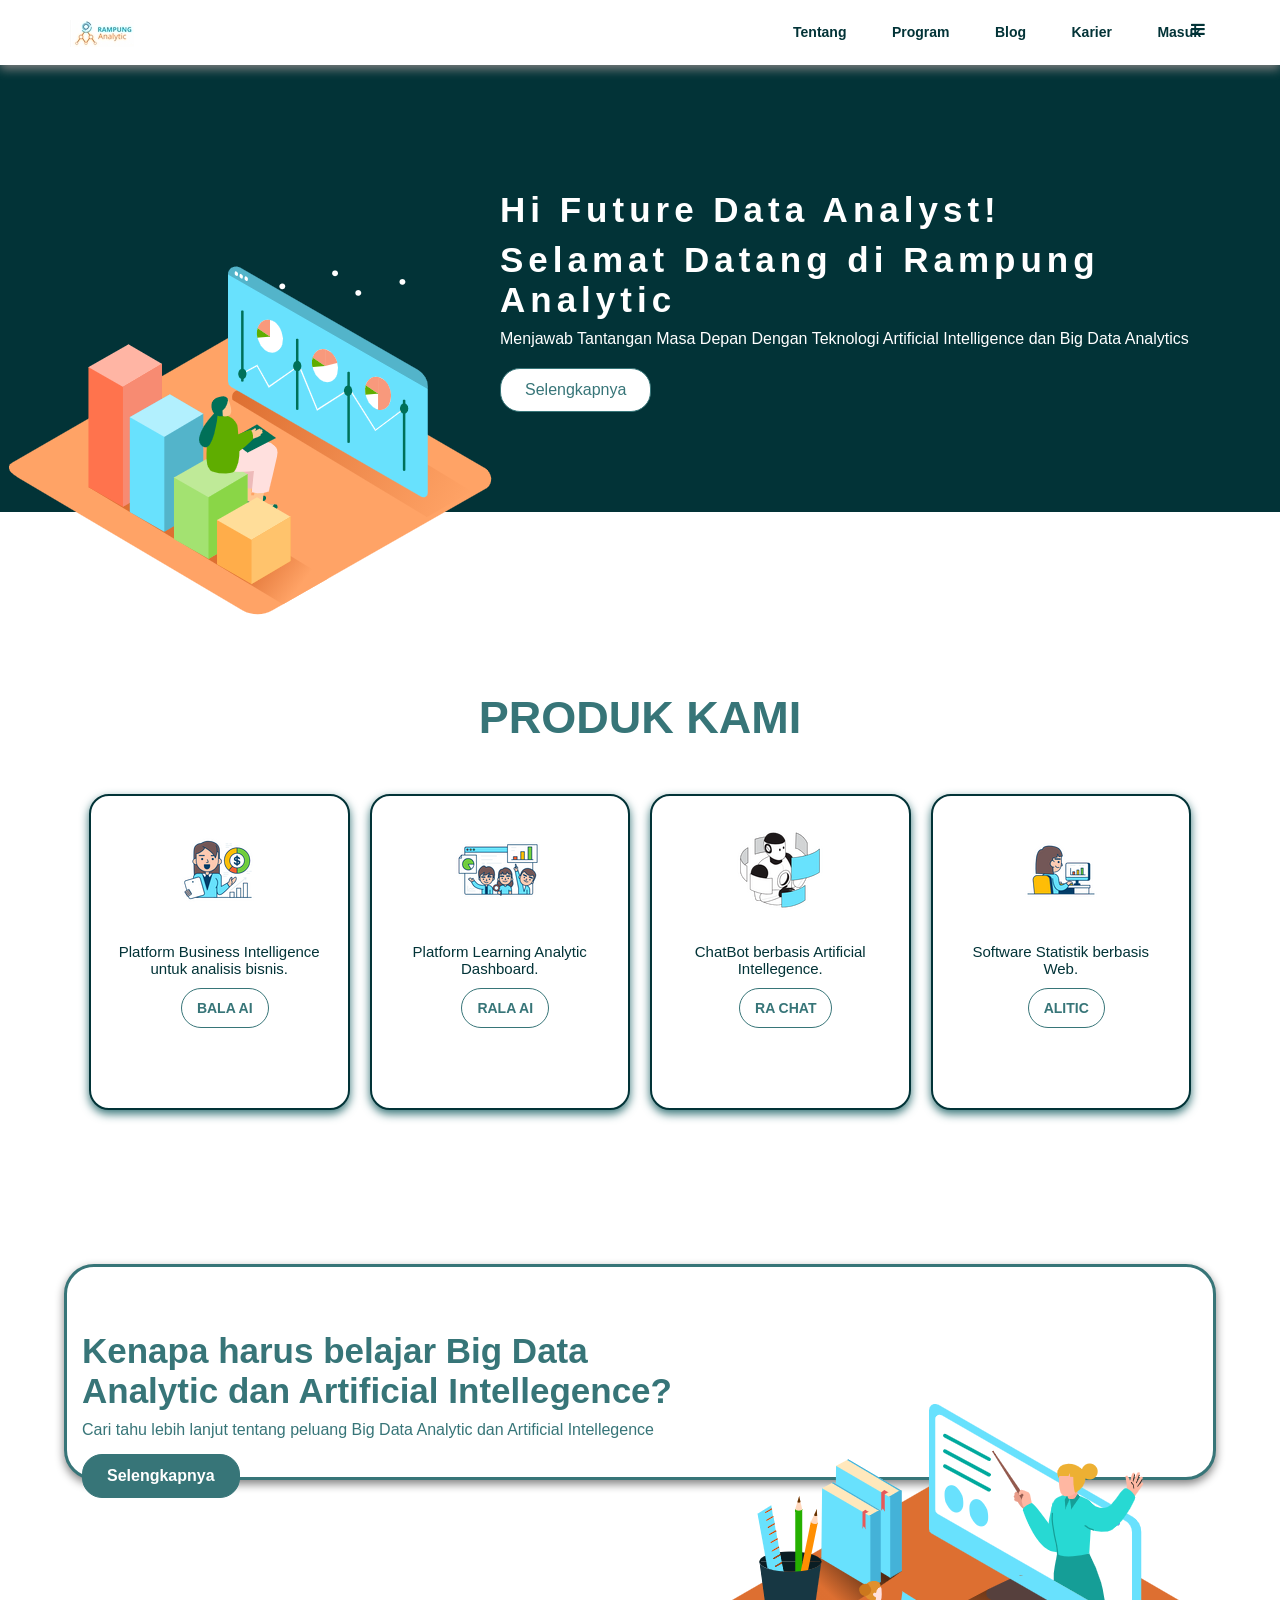
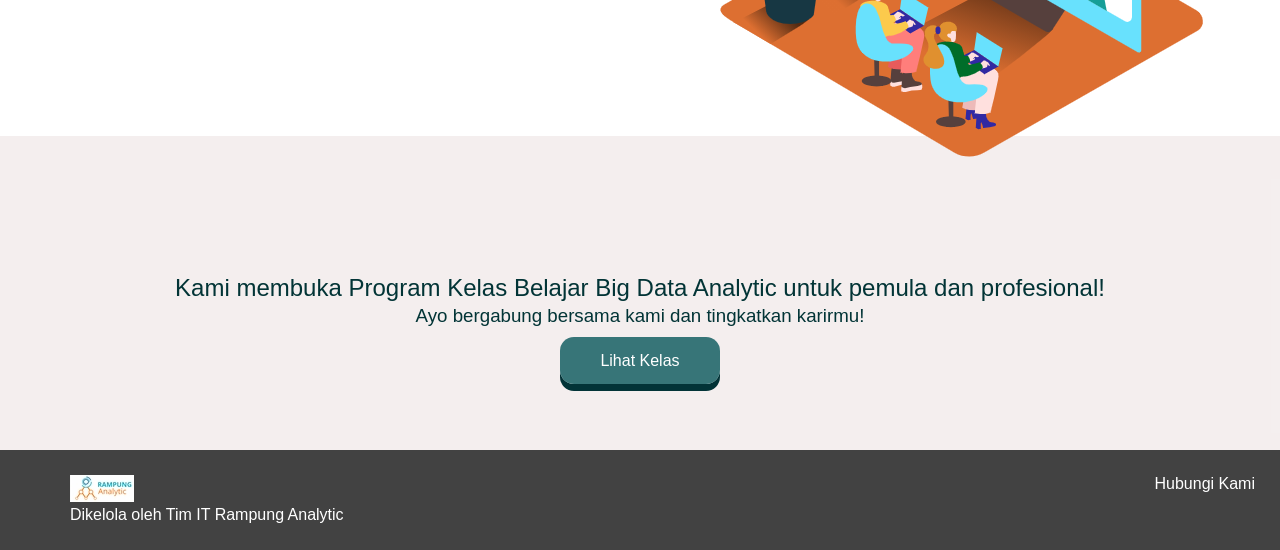
<file: rampung/index.html>
<!DOCTYPE html>
<html>
  <head>
    <meta charset="utf-8">
    <meta name="viewport" content="width=device-width, initial-scale=1.0">
    <title>Rampung Analytic</title>
    <link rel="stylesheet" href="stylesheet.css">
    <link rel="stylesheet" href="responsive.css">
    <link rel="stylesheet" href="//maxcdn.bootstrapcdn.com/font-awesome/4.5.0/css/font-awesome.min.css">
  </head>
  <body>
    <header>
      <div class="container">
        <div class="header-left">
          <img class="logo" src="assets/images/rampung.logo.png">
        </div>
        <!-- Tambahkan ikon menu disini -->
        <span class="fa fa-bars menu-icon"></span>
        <div class="header-right">
          <a href="tentang-rampung-analytic.html">Tentang</a>
          <a href="program.html">Program</a>
          <a href="#">Blog</a>
          <a href="#">Karier</a>
          <a href="#" class="login">Masuk</a>
        </div>
      </div>
    </header>
     <div class="top-wrapper">
      <div class="top-icon">
        <img src="assets/images/Data analyst _Isometric.png">
      </div>
      <div class="container">
        <h1>Hi Future Data Analyst!</h1>
        <h1>Selamat Datang di Rampung Analytic</h1>
        <p>Menjawab Tantangan Masa Depan Dengan Teknologi Artificial Intelligence dan Big Data Analytics</p>
        <div class="btn-wrapper">
          <a href="#" class="btn signup">Selengkapnya</a>
        </div>
      </div>
    </div>
    <div class="product-wrapper">
      <div class="container">
        <div class="heading">
          <h2>PRODUK KAMI</h2>
        </div>
        <div class="products">
          <div class="product">
            <div class="bala-icon">
              <img src="assets/images/bala-icon.png">
              <div class="txt">
                <p class="text-contents">Platform Business Intelligence untuk analisis bisnis. </p>
              </div>
              <div class="btn-icon">
                <a href="#" class="btn bala">BALA AI</a>
              </div>
            </div>
            
             
          </div>
          <div class="product">
            <div class="rala-icon">
              <img src="assets/images/rala-icon.png">
              <div class="txt">
                <p class="text-contents">Platform Learning Analytic Dashboard.</p>
              </div>
              <div class="btn-icon">
                <a href="#" class="btn rala">RALA AI</a>
              </div>
            </div>
            

          </div>
          <div class="product">
            <div class="chatbot-icon">
              <img src="assets/images/chatbot-icon.png">
              <div class="txt">
                <p class="text-contents">ChatBot berbasis Artificial Intellegence.</p>
              </div>
              <div class="btn-icon">
                <a href="#" class="btn chatbot">RA CHAT</a>
              </div>
            </div> 
          </div>
          <div class="product">
            <div class="alitic-icon">
              <img src="assets/images/alitic-icon.png">
              <div class="txt">
                <p class="text-contents">Software Statistik berbasis Web.</p>
              </div>
              <div class="btn-icon">
                <a href="#" class="btn alitic">ALITIC</a>
              </div>
            </div>
            </div>
        </div>
      </div>
    </div>
    <div class="lesson-wrapper">
      <div class="title-lesson">
        <img src="assets/images/Online lesson _Isometric.png">
      </div>
      <div class="container">
        <h2>Kenapa harus belajar Big Data Analytic dan Artificial Intellegence?</h2>
        <p>Cari tahu lebih lanjut tentang peluang Big Data Analytic dan Artificial Intellegence</p>
        <a href="#" class="btn lesson">Selengkapnya</a>
      </div>
    </div>
    <div class="message-wrapper">
      <div class="container">
        <div class="heading-msg">
          <h2>Kami membuka Program Kelas Belajar Big Data Analytic untuk pemula dan profesional! </h2>
          <h3>Ayo bergabung bersama kami dan tingkatkan karirmu!</h3>
        </div>
        <div class="msg">
          <a href="kelas.html" class="msgb">Lihat Kelas</a>
        </div>
      </div>
    </div>
    <div class="empty">
      <div class="container"></div>
    </div>
    <footer>
      <div class="container">
        <div class="footer-left">
          <img src="assets/images/rampung.logo.png">
        <p>Dikelola oleh Tim IT Rampung Analytic</p>
        </div>
      </div>
      <div class="footer-right">
        <a href="#" class="contact">Hubungi Kami</a>
      </div>
    </footer>
  </body>
</html>
</file>
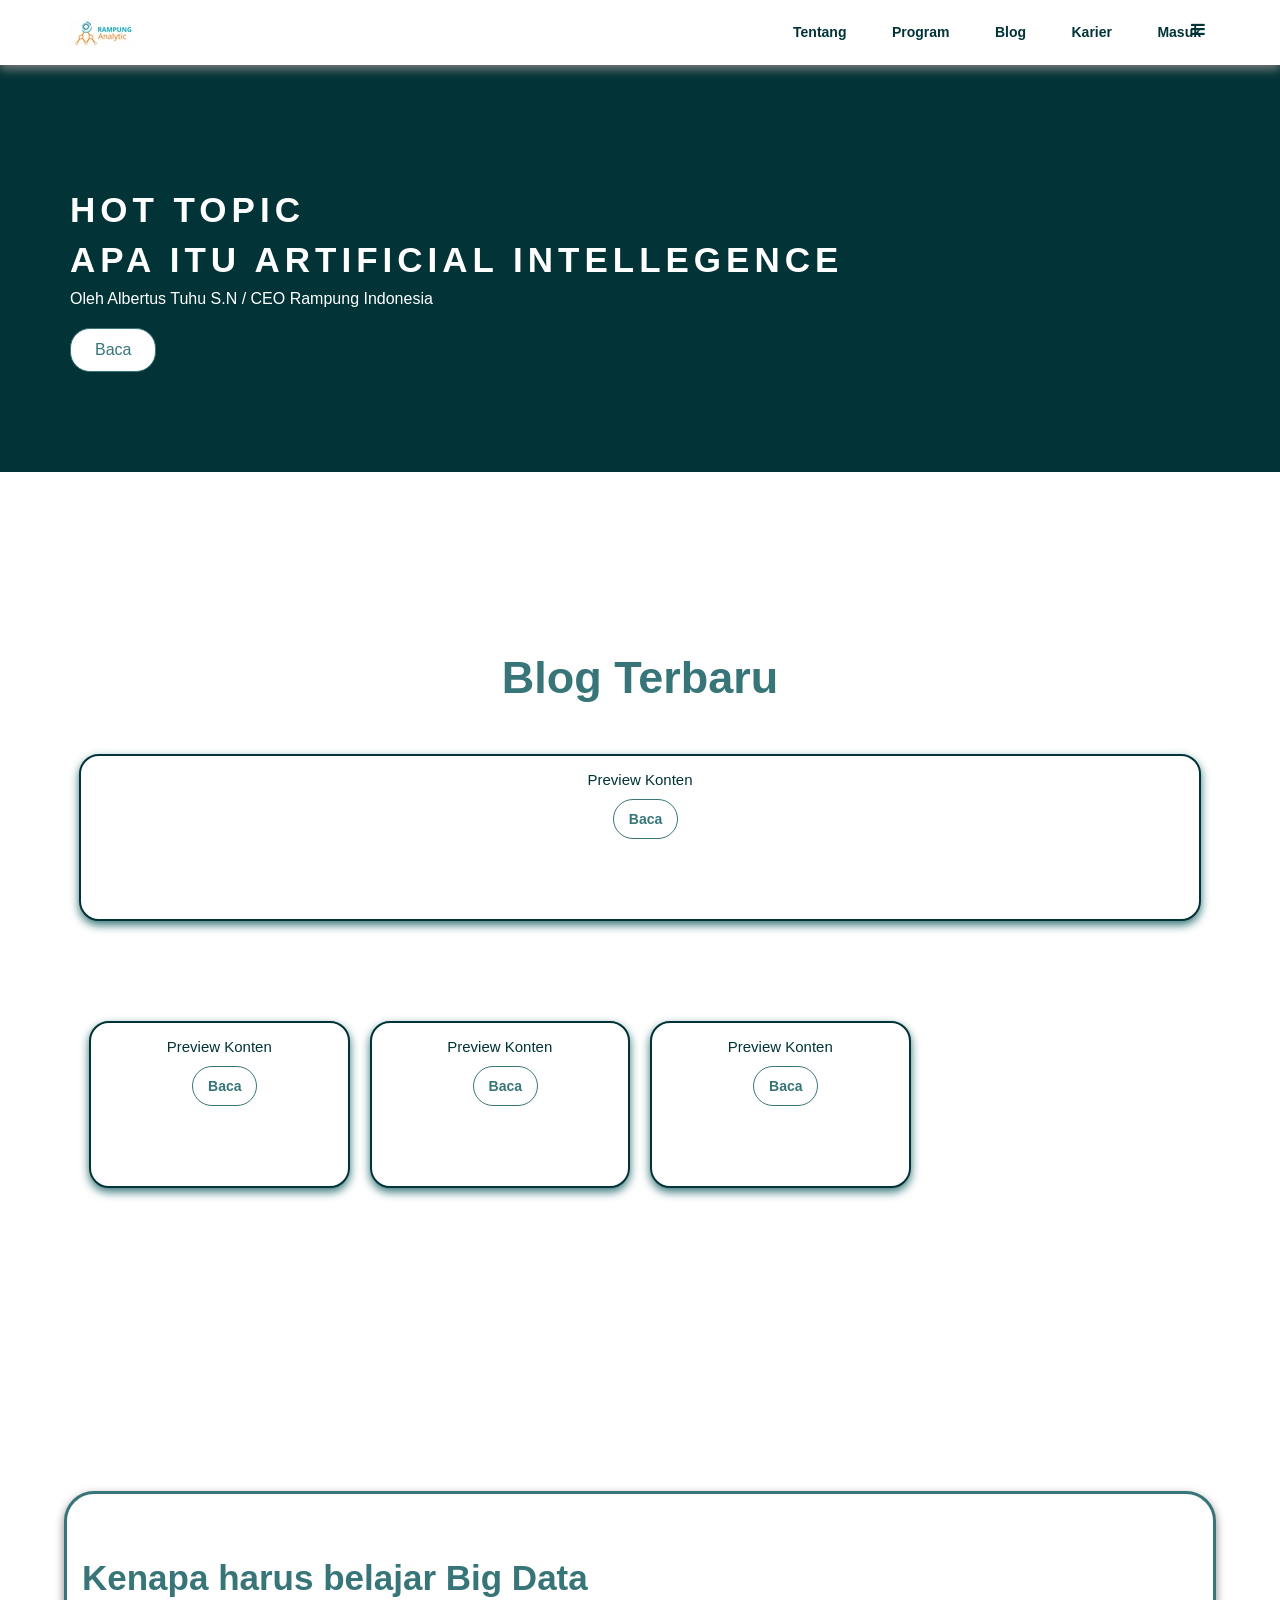
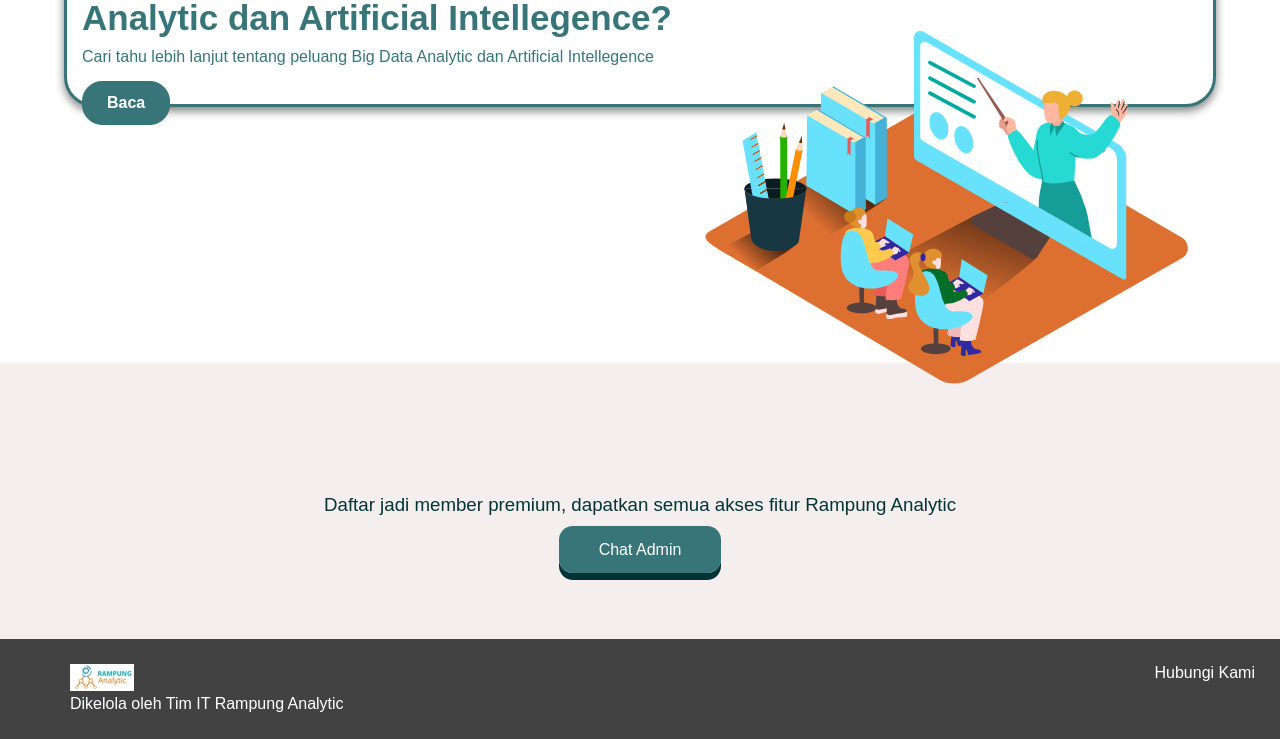
<file: rampung/blog-ra.html>
<!DOCTYPE html>
<html>
  <head>
    <meta charset="utf-8">
    <meta name="viewport" content="width=device-width, initial-scale=1.0">
    <title>Program</title>
    <link rel="stylesheet" href="blog.css">
    <link rel="stylesheet" href="responsive.css">
    <link rel="stylesheet" href="//maxcdn.bootstrapcdn.com/font-awesome/4.5.0/css/font-awesome.min.css">
  </head>
  <body>
    <header>
      <div class="container">
        <div class="header-left">
          <img class="logo" src="assets/images/rampung.logo.png">
        </div>
        <!-- Tambahkan ikon menu disini -->
        <span class="fa fa-bars menu-icon"></span>
        <div class="header-right">
          <a href="tentang-rampung-analytic.html">Tentang</a>
          <a href="program.html">Program</a>
          <a href="blog-ra.html">Blog</a>
          <a href="#">Karier</a>
          <a href="#" class="login">Masuk</a>
        </div>
      </div>
    </header>
     <div class="top-wrapper">
      <div class="container">
        <h1>HOT TOPIC</h1>
        <h1>APA ITU ARTIFICIAL INTELLEGENCE</h1>
        <p>Oleh Albertus Tuhu S.N / CEO Rampung Indonesia</p>
        <div class="btn-wrapper">
          <a href="#" class="btn signup">Baca</a>
        </div>
      </div>
    </div>
    <div class="blog-wrapper">
      <div class="container">
        <div class="heading">
          <h2>Blog Terbaru</h2>
        </div>
        <div class="blogs">
          <div class="blogs">
            <div class="blog1-image">
              <div class="txt">
                <p class="text-contents">Preview Konten</p>
              </div>
              <div class="btn-blog">
                <a href="#" class="btn blog1">Baca</a>
              </div>
            </div>
            </div>
          <div class="blog">
            <div class="blog2-image">
              <div class="txt">
                <p class="text-contents">Preview Konten</p>
              </div>
              <div class="btn-blog">
                <a href="#" class="btn blog2">Baca</a>
              </div>
            </div>
            </div>
          <div class="blog">
            <div class="blog3-image">
              <div class="txt">
                <p class="text-contents">Preview Konten</p>
              </div>
              <div class="btn-blog">
                <a href="#" class="btn blog3">Baca</a>
              </div>
            </div> 
          </div>
          <div class="blog">
            <div class="blog4-image">
              <div class="txt">
                <p class="text-contents">Preview Konten</p>
              </div>
              <div class="btn-blog">
                <a href="#" class="btn blog4">Baca</a>
              </div>
            </div>
            </div>
        </div>
      </div>
    </div>
    <div class="lesson-wrapper">
      <div class="container">
        <div class="title-lesson">
          <img src="assets/images/Online lesson _Isometric.png">
        </div>
        <h2>Kenapa harus belajar Big Data Analytic dan Artificial Intellegence?</h2>
        <p>Cari tahu lebih lanjut tentang peluang Big Data Analytic dan Artificial Intellegence</p>
        <a href="#" class="btn lesson">Baca</a>
      </div>
    </div>
    <div class="message-wrapper">
      <div class="container">
        <div class="heading-msg">
          <h3>Daftar jadi member premium, dapatkan semua akses fitur Rampung Analytic</h3>
        </div>
        <div class="msg">
          <a href="https://wa.me/6283867525611" class="msgb">Chat Admin</a>
        </div>
      </div>
    </div>
    <div class="empty">
      <div class="container"></div>
    </div>
    <footer>
      <div class="container">
        <div class="footer-left">
          <img src="assets/images/rampung.logo.png">
        <p>Dikelola oleh Tim IT Rampung Analytic</p>
        </div>
      </div>
      <div class="footer-right">
        <a href="#" class="contact">Hubungi Kami</a>
      </div>
    </footer>
  </body>
</html>
</file>
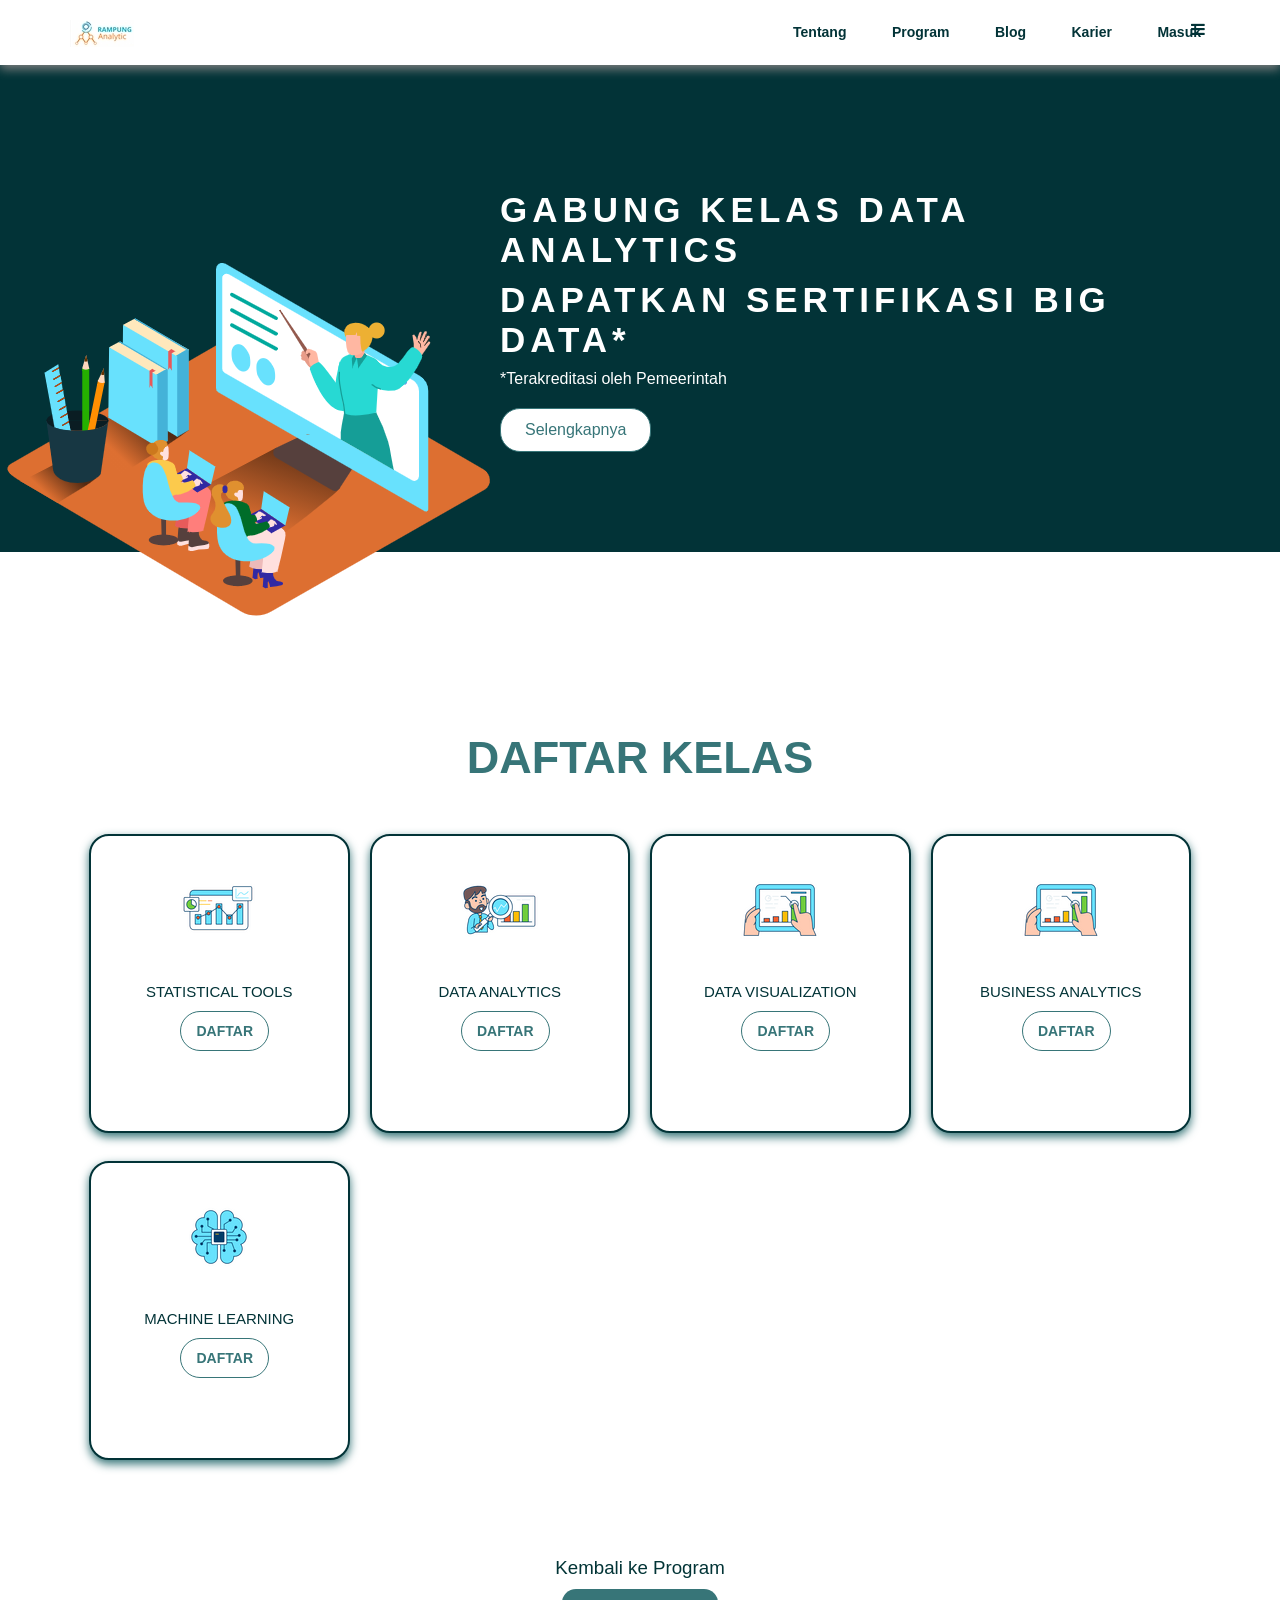
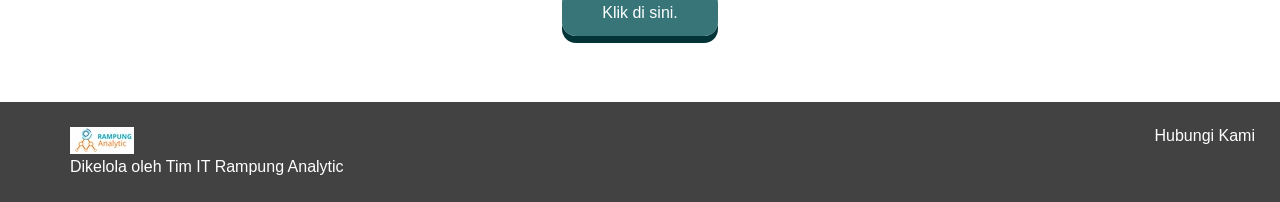
<file: rampung/kelas.html>
<!DOCTYPE html>
<html>
  <head>
    <meta charset="utf-8">
    <meta name="viewport" content="width=device-width, initial-scale=1.0">
    <title>RAAcademy-Kelas</title>
    <link rel="stylesheet" href="kelas.css">
    <link rel="stylesheet" href="responsive.css">
    <link rel="stylesheet" href="//maxcdn.bootstrapcdn.com/font-awesome/4.5.0/css/font-awesome.min.css">
  </head>
  <body>
    <header>
      <div class="container">
        <div class="header-left">
          <img class="logo" src="assets/images/rampung.logo.png">
        </div>
        <!-- Tambahkan ikon menu disini -->
        <span class="fa fa-bars menu-icon"></span>
        <div class="header-right">
          <a href="tentang-rampung-analytic.html">Tentang</a>
          <a href="program.html">Program</a>
          <a href="blog-ra.html">Blog</a>
          <a href="#">Karier</a>
          <a href="#" class="login">Masuk</a>
        </div>
      </div>
    </header>
     <div class="top-wrapper">
      <div class="top-icon">
        <img src="assets/images/Online lesson _Isometric.png">
      </div>
      <div class="container">
        <h1>GABUNG KELAS DATA ANALYTICS</h1>
        <h1>DAPATKAN SERTIFIKASI BIG DATA*</h1>
        <p>*Terakreditasi oleh Pemeerintah</p>
        <div class="btn-wrapper">
          <a href="#" class="btn signup">Selengkapnya</a>
        </div>
      </div>
    </div>
    <div class="product-wrapper">
      <div class="container">
        <div class="heading">
          <h2>DAFTAR KELAS</h2>
        </div>
        <div class="products">
          <div class="product">
            <div class="bala-icon">
              <img src="assets/images/Graphic Chart_Outline.png">
              <div class="txt">
                <p class="text-contents">STATISTICAL TOOLS</p>
              </div>
              <div class="btn-icon">
                <a href="#" class="btn bala">DAFTAR</a>
              </div>
            </div>
            
             
          </div>
          <div class="product">
            <div class="rala-icon">
              <img src="assets/images/Data analytics _Outline.png">
              <div class="txt">
                <p class="text-contents">DATA ANALYTICS</p>
              </div>
              <div class="btn-icon">
                <a href="#" class="btn rala">DAFTAR</a>
              </div>
            </div>
            

          </div>
          <div class="product">
            <div class="chatbot-icon">
              <img src="assets/images/Finance analytics _Outline.png">
              <div class="txt">
                <p class="text-contents">DATA VISUALIZATION</p>
              </div>
              <div class="btn-icon">
                <a href="#" class="btn chatbot">DAFTAR</a>
              </div>
            </div> 
          </div>
          <div class="product">
            <div class="alitic-icon">
              <img src="assets/images/Finance analytics _Outline.png">
              <div class="txt">
                <p class="text-contents">BUSINESS ANALYTICS</p>
              </div>
              <div class="btn-icon">
                <a href="#" class="btn alitic">DAFTAR</a>
              </div>
            </div>
          </div>

          <div class="product">
            <div class="machine-icon">
              <img src="assets/images/Artifical inteligence_Outline.png">
              <div class="txt">
                <p class="text-contents">MACHINE LEARNING</p>
              </div>
              <div class="btn-icon">
                <a href="#" class="btn machine">DAFTAR</a>
              </div>
            </div>
          </div>
        </div>
      </div>
    </div>
    <div class="message-wrapper">
      <div class="container">
        <div class="heading-msg">
          <h3>Kembali ke Program</h3>
        </div>
        <div class="msg">
          <a href="program.html" class="msgb">Klik di sini.</a>
        </div>
      </div>
    </div>
    <div class="empty">
      <div class="container"></div>
    </div>
    <footer>
      <div class="container">
        <div class="footer-left">
          <img src="assets/images/rampung.logo.png">
        <p>Dikelola oleh Tim IT Rampung Analytic</p>
        </div>
      </div>
      <div class="footer-right">
        <a href="#" class="contact">Hubungi Kami</a>
      </div>
    </footer>
  </body>
</html>
</file>
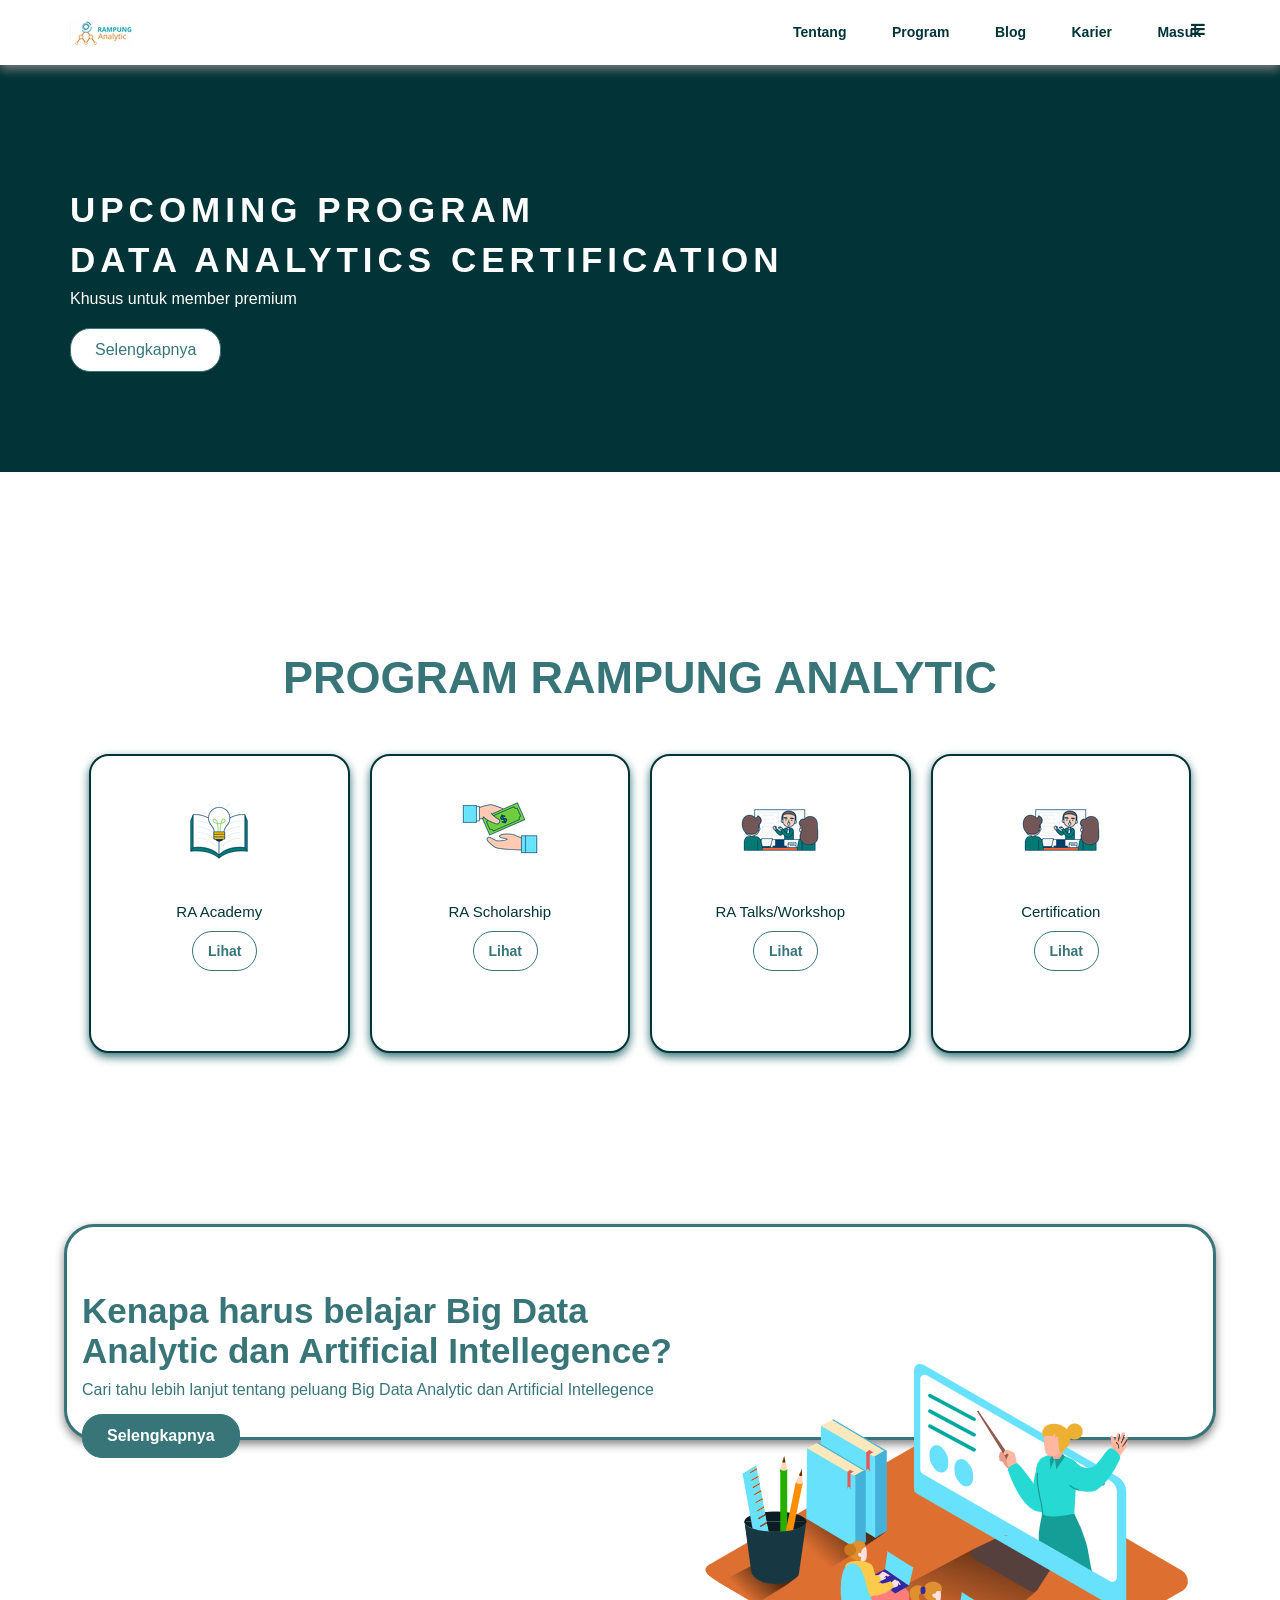
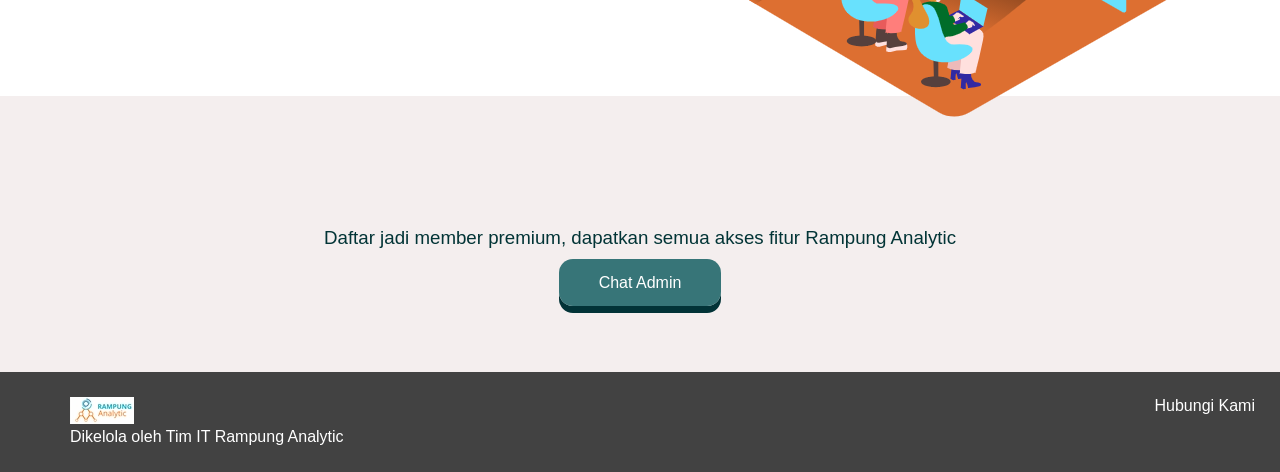
<file: rampung/program.html>
<!DOCTYPE html>
<html>
  <head>
    <meta charset="utf-8">
    <meta name="viewport" content="width=device-width, initial-scale=1.0">
    <title>Program</title>
    <link rel="stylesheet" href="stylesheet.css">
    <link rel="stylesheet" href="responsive.css">
    <link rel="stylesheet" href="//maxcdn.bootstrapcdn.com/font-awesome/4.5.0/css/font-awesome.min.css">
  </head>
  <body>
    <header>
      <div class="container">
        <div class="header-left">
          <img class="logo" src="assets/images/rampung.logo.png">
        </div>
        <!-- Tambahkan ikon menu disini -->
        <span class="fa fa-bars menu-icon"></span>
        <div class="header-right">
          <a href="tentang-rampung-analytic.html">Tentang</a>
          <a href="program.html">Program</a>
          <a href="blog-ra.html">Blog</a>
          <a href="#">Karier</a>
          <a href="#" class="login">Masuk</a>
        </div>
      </div>
    </header>
     <div class="top-wrapper">
      <div class="container">
        <h1>UPCOMING PROGRAM</h1>
        <h1>DATA ANALYTICS CERTIFICATION</h1>
        <p>Khusus untuk member premium</p>
        <div class="btn-wrapper">
          <a href="#" class="btn signup">Selengkapnya</a>
        </div>
      </div>
    </div>
    <div class="product-wrapper">
      <div class="container">
        <div class="heading">
          <h2>PROGRAM RAMPUNG ANALYTIC</h2>
        </div>
        <div class="products">
          <div class="product">
            <div class="bala-icon">
              <img src="assets/images/School_Outline.png">
              <div class="txt">
                <p class="text-contents">RA Academy</p>
              </div>
              <div class="btn-icon">
                <a href="kelas.html" class="btn bala">Lihat</a>
              </div>
            </div>
            

          </div>
          <div class="product">
            <div class="rala-icon">
              <img src="assets/images/Money transfer _Outline.png">
              <div class="txt">
                <p class="text-contents">RA Scholarship</p>
              </div>
              <div class="btn-icon">
                <a href="#" class="btn rala">Lihat</a>
              </div>
            </div>
            

          </div>
          <div class="product">
            <div class="chatbot-icon">
              <img src="assets/images/Online presentation_Outline.png">
              <div class="txt">
                <p class="text-contents">RA Talks/Workshop</p>
              </div>
              <div class="btn-icon">
                <a href="#" class="btn chatbot">Lihat</a>
              </div>
            </div> 
          </div>
          <div class="product">
            <div class="alitic-icon">
              <img src="assets/images/Online presentation_Outline.png">
              <div class="txt">
                <p class="text-contents">Certification</p>
              </div>
              <div class="btn-icon">
                <a href="#" class="btn alitic">Lihat</a>
              </div>
            </div>
            </div>
        </div>
      </div>
    </div>
    <div class="lesson-wrapper">
      <div class="container">
        <div class="title-lesson">
          <img src="assets/images/Online lesson _Isometric.png">
        </div>
        <h2>Kenapa harus belajar Big Data Analytic dan Artificial Intellegence?</h2>
        <p>Cari tahu lebih lanjut tentang peluang Big Data Analytic dan Artificial Intellegence</p>
        <a href="#" class="btn lesson">Selengkapnya</a>
      </div>
    </div>
    <div class="message-wrapper">
      <div class="container">
        <div class="heading-msg">
          <h3>Daftar jadi member premium, dapatkan semua akses fitur Rampung Analytic</h3>
        </div>
        <div class="msg">
          <a href="https://wa.me/6283867525611" class="msgb">Chat Admin</a>
        </div>
      </div>
    </div>
    <div class="empty">
      <div class="container"></div>
    </div>
    <footer>
      <div class="container">
        <div class="footer-left">
          <img src="assets/images/rampung.logo.png">
        <p>Dikelola oleh Tim IT Rampung Analytic</p>
        </div>
      </div>
      <div class="footer-right">
        <a href="#" class="contact">Hubungi Kami</a>
      </div>
    </footer>
  </body>
</html>
</file>
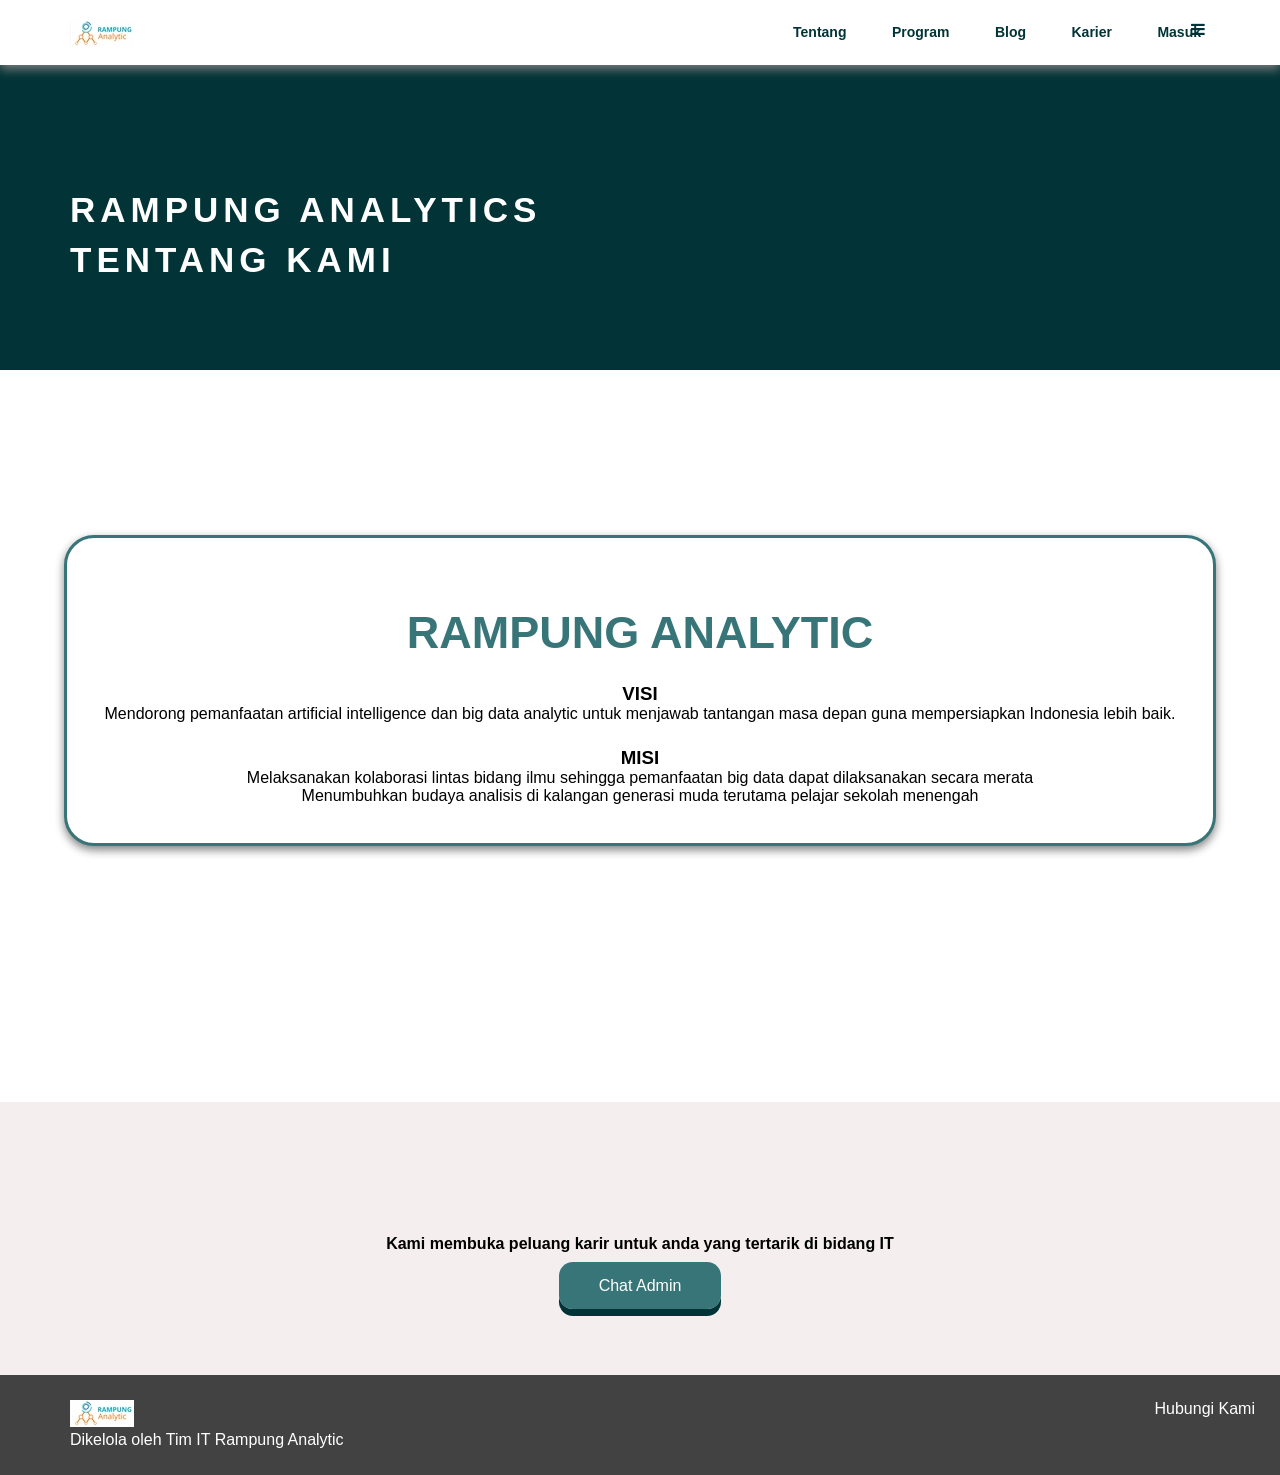
<file: rampung/tentang-rampung-analytic.html>
<!DOCTYPE html>
<html>
  <head>
    <meta charset="utf-8">
    <meta name="viewport" content="width=device-width, initial-scale=1.0">
    <title>Tentang Rampung Analytic</title>
    <link rel="stylesheet" href="tentang.css">
    <link rel="stylesheet" href="responsive.css">
    <link rel="stylesheet" href="//maxcdn.bootstrapcdn.com/font-awesome/4.5.0/css/font-awesome.min.css">
  </head>
  <body>
    <header>
      <div class="container">
        <div class="header-left">
          <img class="logo" src="assets/images/rampung.logo.png">
        </div>
        <!-- Tambahkan ikon menu disini -->
        <span class="fa fa-bars menu-icon"></span>
        <div class="header-right">
          <a href="tentang-rampung-analytic.html">Tentang</a>
          <a href="program.html">Program</a>
          <a href="blog-ra.html">Blog</a>
          <a href="#">Karier</a>
          <a href="#" class="login">Masuk</a>
        </div>
      </div>
    </header>
     <div class="top-wrapper">
      <div class="container">
        <h1>RAMPUNG ANALYTICS</h1>
        <h1>TENTANG KAMI</h1>
        <p></p>
      </div>
    </div>
  
    <div class="product-wrapper">
        <div class="container">
          <div class="heading">
            <h2>RAMPUNG ANALYTIC</h2>
          </div>
          </div>
          <div class="vission">
            <h3>VISI</h3>
            <div class="txt">
              <p>Mendorong pemanfaatan artificial intelligence dan big data analytic untuk menjawab tantangan masa depan guna mempersiapkan Indonesia lebih baik.</p>
            </div>
          </div>
          
          <div class="mission">
            <h3>MISI</h3>
          </div>
          <p>Melaksanakan kolaborasi lintas bidang ilmu sehingga pemanfaatan big data dapat dilaksanakan secara merata</p>
          <p>Menumbuhkan budaya analisis di kalangan generasi muda terutama pelajar sekolah menengah
          </p>
    </div>
    <div class="message-wrapper">
      <div class="container">
        <div class="heading-msg">
          <h4>Kami membuka peluang karir untuk anda yang tertarik di bidang IT</h4>
        </div>
        <div class="msg">
          <a href="https://wa.me/6283867525611" class="msgb">Chat Admin</a>
        </div>
      </div>
    </div>
    <div class="empty">
      <div class="container"></div>
    </div>
    <footer>
      <div class="container">
        <div class="footer-left">
          <img src="assets/images/rampung.logo.png">
        <p>Dikelola oleh Tim IT Rampung Analytic</p>
        </div>
      </div>
      <div class="footer-right">
        <a href="#" class="contact">Hubungi Kami</a>
      </div>
    </footer>
  </body>
</html>
</file>
<file: rampung/stylesheet.css>
* {
  box-sizing: border-box;
  margin: 0px;
}

 body {

  font-family: Arial, Helvetica, sans-serif;
  
}


a {
  text-decoration: none;
}

.clear {
  clear: left;
}

.container {
  max-width: 1170px;
  width: 100%;
  padding: 0 15px;
  margin: 0 auto;
}



.top-wrapper {
  padding: 190px 0 100px 0;
  background-color: #023337;
  background-size: cover;
  color: white;
  text-align: left;
  padding-bottom: 80px;
  margin-bottom: 165px;

}

.top-icon {
  color: #023436;
  float: left;
  z-index: 1;

}

.top-wrapper h1 {
  opacity: 2;
  font-size: 35px;
  letter-spacing: 5px;
  margin-bottom: 10px;
  text-align: left;
  color: white;
  font-weight: 600;
  
}


.top-wrapper p {
  opacity: 2;
  margin-bottom: 3px;
  text-align: left;
  color: white;
  font-weight: 200;
  
}

.top-wrapper img {
  float: right;
  size: 256px;
}

.btn-wrapper {
  text-align: left;
  margin: 20px 0;
  
}

.signup {
  background-color: white;
  border-radius: 20px;
  border: 0.8px solid #377578;
}

.signup:hover {
  background-color: #377578;
  border: 0.8px solid #377578;
}


.btn {
  padding: 12px 24px;
  color: #377578;
  display: inline-block;
  opacity: 1;
  border-radius: 20px;
  text-align: left;
  box-shadow: 5px white;
}

.btn:hover {
  opacity: 1;
  color: white;
}

.fa {
  margin-right: 5px;
}

header {
  height: 65px;
  width: 100%;
  background-color: white;
  position :fixed;
  top: 0;
  opacity: 1;
  z-index: 10;
  box-shadow: 0 4px 10px grey;
}

.header-left {
  float: left;
  padding-top: 20px;
}

.header-right {
  float: right;
  margin-right: -25px;
}

.header-right a {
  line-height: 65px;
  border-radius: 30px;
  padding: 10px 15px;
  font-size: 14px;
  margin-left: 11px;
  font-weight: 600;
  font-stretch: normal;
  font-style: normal;
  color: #023337;
  letter-spacing: normal;
  text-align: center;
}

.header-right a:hover {
  background-color: #023337;
  color: white;
}

/* Tambahkan CSS untuk menu-icon */
.menu-icon {
  color: #023337;
  float: right;
  font-size: 25px;
  padding: 21px 0;
  display: none;
}

.icontop-wrapper {
  text-align: right;
  padding-bottom: 80px;
  z-index: 1;
}

.product-wrapper {
  padding-bottom: 80px;
  padding-left: 5%;
  padding-right: 5%;
  background-color: white;
  text-align: center;
  margin-top: 128px;
}

.heading {
  padding-top: 15px;
  padding-bottom: 50px;
  font-weight: bold;
}

.heading h2 {
  font-weight: bold;
  color: #377578;
  font-size: 45px;
}

.product {
  float: left;
  width: 25%;
  padding-left: 10px;
  padding-right: 10px;
}

.bala-icon {
  position: relative;
  padding-bottom: 10px;
  background-color: white;
  border: 2px solid #023337;
  border-radius: 20px;
  padding-bottom: 80px;
  padding-top: 10px;
  box-shadow: 0 4px 10px #377578;

}

.rala-icon {
  position: relative;
  padding-bottom: 10px;
  background-color: white;
  border: 2px solid #023337;
  border-radius: 20px;
  padding-bottom: 80px;
  padding-top: 10px;
  box-shadow: 0 4px 10px #377578;
}

.chatbot-icon {
  position: relative;
  padding-bottom: 10px;
  background-color: white;
  border: 2px solid #023337;
  border-radius: 20px;
  padding-bottom: 80px;
  padding-top: 10px;
  box-shadow: 0 4px 10px #377578;
}

.alitic-icon {
  position: relative;
  padding-bottom: 10px;
  background-color: white;
  border: 2px solid #023337;
  border-radius: 20px;
  padding-bottom: 80px;
  padding-top: 10px;
  box-shadow: 0 4px 10px #377578;
}

.bala {
  background-color: white;
  border: 1px solid #377578;
  border-radius: 30px;
    padding: 10px 15px;
    font-size: 14px;
    margin-left: 11px;
    font-weight: 600;
    font-stretch: normal;
    font-style: normal;
    line-height: 1.29;
    letter-spacing: normal;
    text-align: center;
    margin-top: 10px;
  
}

.bala:hover {
  background-color: #377578;
  border: 1px solid #377578;
}

.rala {
  background-color: white;
  border: 1px solid #377578;
  border-radius: 30px;
    padding: 10px 15px;
    font-size: 14px;
    margin-left: 11px;
    font-weight: 600;
    font-stretch: normal;
    font-style: normal;
    line-height: 1.29;
    letter-spacing: normal;
    text-align: center;
    margin-top: 10px;
}

.rala:hover {
  background-color: #377578;
  border: 1px solid #377578;
}

.alitic {
  background-color: white;
  border: 1px solid #377578;
  border-radius: 30px;
    padding: 10px 15px;
    font-size: 14px;
    margin-left: 11px;
    font-weight: 600;
    font-stretch: normal;
    font-style: normal;
    line-height: 1.29;
    letter-spacing: normal;
    text-align: center;
    margin-top: 10px;
}

.alitic:hover {
  background-color: #377578;
  border: 1px solid #377578;
}

.chatbot {
  background-color: white;
  border: 1px solid #377578;
  border-radius: 30px;
    padding: 10px 15px;
    font-size: 14px;
    margin-left: 11px;
    font-weight: 600;
    font-stretch: normal;
    font-style: normal;
    line-height: 1.29;
    letter-spacing: normal;
    text-align: center;
    margin-top: 10px;
}

.chatbot:hover {
  background-color: #377578;
  border: 1px solid #377578;
}


.product-icon p {
  position: relative;
  top: 44%;
  width: 100%;
  font-size: 20px;
  color: #023337;
  padding: 8px;
  font-weight: normal

}

.text-contents {
  width: 80%;
  display: inline-block;
  margin-top: 5px;
  font-size: 15px;
  color: #023337;
}

.lesson-wrapper {
  padding-top: 64px;
  text-align: left;
  padding-bottom: 38px;
  background-color: white;
  margin-bottom: 256px;
  margin-top: 390px;
  margin-left: 64px;
  margin-right: 64px;
  border: 3px solid #377578;
  border-radius: 30px;
  box-shadow: 0 4px 10px grey;;
  
}

.title-lesson {
  float: right;
  margin-bottom: 10px;
}

.lesson-wrapper h2 {
  opacity: 2;
  font-size: 35px;
  margin-bottom: 10px;
  text-align: left;
  color: #377578;
}

.lesson-wrapper p {
  color: #377578;
}
.lesson {
  background-color: #377578;
  color: white;
  border-radius: 20px;
  border: 0.8px solid #377578;
  float: left;
  margin-top: 15px;
  font-weight: bold;
}

.lesson:hover {
  opacity: 2px;
  background-color: #377578;
  border: 0.8px solid #377578;
  color: white;
  font-weight: bold;
}


.heading-msg h3 {
  padding-top: 3px;
  padding-bottom: 25px;
  font-weight: normal;
  color:#023436
  ;
}

.heading-msg h2 {
  padding-top: 10px;
  margin: 0px;
  font-weight: normal;
  color: #023436;
}

.message-wrapper {
  padding-bottom: 80px;
  padding-top: 128px;
  text-align: center;
  background-color: rgba(235, 226, 226, 0.568);
  margin-top: 256px;
}

.msgb {
  padding: 15px 40px;
  background-color: #377578;
  cursor: pointer;
  box-shadow: 0 7px #023337;
  color: white;
  border-radius: 14px;
}

.msgb:active {
  position: relative;
  top: 7px;
  color: white;
  box-shadow: none;
  border-radius: 14px;
}


.footer-left p {
  color: white;
}

.footer-left {
  float: left;
  margin-top: 25px;
}

.footer-right a {
  color: white;
  float: right;
  padding-top: 25px;
  margin-right: 25px;

}

footer{
  background-color: rgb(66, 66, 66);
  clear: both;
  position: relative;
  height: 100px;

  

}
</file>
<file: rampung/responsive.css>
/* Untuk Tablet */
@media all and (max-width: 1000px) {

  * {
    margin: 0px;
  }
  .lesson {
    width: 50%;
    margin-bottom: 50px;
  }
  
  .top-wrapper h1 {
    font-size: 24px;
  }

  header {
    height: 65px;
    position: fixed;
    top: 0px;
  }

  .product {
    float: left;
    width: 50%;
    padding-left: 10px;
    padding-right: 10px;
    margin-top: 64px;
    margin-bottom: 128px;
  }

  footer {
    height: 65px;
    bottom: 0px;
  }

  .top-icon {
    float: none;
  }
  
  .heading h2 {
    font-size: 20px;
  }
}

/* Untuk Smartphone */
@media all and (max-width: 670px) {
  .lesson {
    width: 100%;
  }
  
  footer {
    text-align: center;
  }
  
  .btn {
    width: 100%;
  }
  
  .facebook {
    margin-bottom: 10px;
  }
  
  .top-wrapper {
    text-align: left;
  }
  
  /* Tambahkan CSS untuk header-right */
  .header-right {
    display: none;
  }
  
  /* Tambahkan CSS untuk menu-icon */
  .menu-icon {
    display: block;
  }
  
  .top-wrapper h1 {
    font-size: 24px;
    line-height: 36px;
  }
  
  .top-wrapper p {
    font-size: 14px;
    line-height: 20px;
  }
}
</file>
<file: rampung/blog.css>
* {
    box-sizing: border-box;
    margin: 0px;
  }
  
   body {
  
    font-family: Arial, Helvetica, sans-serif;
    
  }
  
  
  a {
    text-decoration: none;
  }
  
  .clear {
    clear: left;
  }
  
  .container {
    max-width: 1170px;
    width: 100%;
    padding: 0 15px;
    margin: 0 auto;
  }
  
  
  
  .top-wrapper {
    padding: 190px 0 100px 0;
    background-color: #023337;
    background-size: cover;
    color: white;
    text-align: left;
    padding-bottom: 80px;
    margin-bottom: 165px;
  
  }
  
  .top-icon {
    color: #023436;
    float: left;
    z-index: 1;
  
  }
  
  .top-wrapper h1 {
    opacity: 2;
    font-size: 35px;
    letter-spacing: 5px;
    margin-bottom: 10px;
    text-align: left;
    color: white;
    font-weight: 600;
    
  }
  
  
  .top-wrapper p {
    opacity: 2;
    margin-bottom: 3px;
    text-align: left;
    color: white;
    font-weight: 200;
    
  }
  
  .top-wrapper img {
    float: right;
    size: 256px;
  }
  
  .btn-wrapper {
    text-align: left;
    margin: 20px 0;
    
  }
  
  .signup {
    background-color: white;
    border-radius: 20px;
    border: 0.8px solid #377578;
  }
  
  .signup:hover {
    background-color: #377578;
    border: 0.8px solid #377578;
  }
  
  
  .btn {
    padding: 12px 24px;
    color: #377578;
    display: inline-block;
    opacity: 1;
    border-radius: 20px;
    text-align: left;
    box-shadow: 5px white;
  }
  
  .btn:hover {
    opacity: 1;
    color: white;
  }
  
  .fa {
    margin-right: 5px;
  }
  
  header {
    height: 65px;
    width: 100%;
    background-color: white;
    position :fixed;
    top: 0;
    opacity: 1;
    z-index: 10;
    box-shadow: 0 4px 10px grey;
  }
  
  .header-left {
    float: left;
    padding-top: 20px;
  }
  
  .header-right {
    float: right;
    margin-right: -25px;
  }
  
  .header-right a {
    line-height: 65px;
    border-radius: 30px;
    padding: 10px 15px;
    font-size: 14px;
    margin-left: 11px;
    font-weight: 600;
    font-stretch: normal;
    font-style: normal;
    color: #023337;
    letter-spacing: normal;
    text-align: center;
  }
  
  .header-right a:hover {
    background-color: #023337;
    color: white;
  }
  
  /* Tambahkan CSS untuk menu-icon */
  .menu-icon {
    color: #023337;
    float: right;
    font-size: 25px;
    padding: 21px 0;
    display: none;
  }
  
  .icontop-wrapper {
    text-align: right;
    padding-bottom: 80px;
    z-index: 1;
  }
  
  .blog-wrapper {
    padding-bottom: 80px;
    padding-left: 5%;
    padding-right: 5%;
    background-color: white;
    text-align: center;
    margin-top: 128px;
  }
  
  .heading {
    padding-top: 15px;
    padding-bottom: 50px;
    font-weight: bold;
  }
  
  .heading h2 {
    font-weight: bold;
    color: #377578;
    font-size: 45px;
  }
  
  .blog {
    float: left;
    width: 25%;
    padding-left: 10px;
    padding-right: 10px;
    margin-bottom: 100px;
  }
  
  .blog1-image {
    position: relative;
    padding-bottom: 10px;
    background-color: white;
    border: 2px solid #023337;
    border-radius: 20px;
    padding-bottom: 80px;
    padding-top: 10px;
    box-shadow: 0 4px 10px #377578;
    margin-bottom: 100px;
  
  }
  
  .blog2-image {
    position: relative;
    padding-bottom: 10px;
    background-color: white;
    border: 2px solid #023337;
    border-radius: 20px;
    padding-bottom: 80px;
    padding-top: 10px;
    box-shadow: 0 4px 10px #377578;
  }
  
  .blog3-image {
    position: relative;
    padding-bottom: 10px;
    background-color: white;
    border: 2px solid #023337;
    border-radius: 20px;
    padding-bottom: 80px;
    padding-top: 10px;
    box-shadow: 0 4px 10px #377578;
  }
  
  .blog4-image {
    position: relative;
    padding-bottom: 10px;
    background-color: white;
    border: 2px solid #023337;
    border-radius: 20px;
    padding-bottom: 80px;
    padding-top: 10px;
    box-shadow: 0 4px 10px #377578;
  }
  
  .blog1 {
    background-color: white;
    border: 1px solid #377578;
    border-radius: 30px;
      padding: 10px 15px;
      font-size: 14px;
      margin-left: 11px;
      font-weight: 600;
      font-stretch: normal;
      font-style: normal;
      line-height: 1.29;
      letter-spacing: normal;
      text-align: center;
      margin-top: 10px;
    
  }
  
  .blog1:hover {
    background-color: #377578;
    border: 1px solid #377578;
  }
  
  .blog2 {
    background-color: white;
    border: 1px solid #377578;
    border-radius: 30px;
      padding: 10px 15px;
      font-size: 14px;
      margin-left: 11px;
      font-weight: 600;
      font-stretch: normal;
      font-style: normal;
      line-height: 1.29;
      letter-spacing: normal;
      text-align: center;
      margin-top: 10px;
  }
  
  .blog2:hover {
    background-color: #377578;
    border: 1px solid #377578;
  }
  
  .blog3 {
    background-color: white;
    border: 1px solid #377578;
    border-radius: 30px;
      padding: 10px 15px;
      font-size: 14px;
      margin-left: 11px;
      font-weight: 600;
      font-stretch: normal;
      font-style: normal;
      line-height: 1.29;
      letter-spacing: normal;
      text-align: center;
      margin-top: 10px;
  }
  
  .blog3:hover {
    background-color: #377578;
    border: 1px solid #377578;
  }
  
  .blog4 {
    background-color: white;
    border: 1px solid #377578;
    border-radius: 30px;
      padding: 10px 15px;
      font-size: 14px;
      margin-left: 11px;
      font-weight: 600;
      font-stretch: normal;
      font-style: normal;
      line-height: 1.29;
      letter-spacing: normal;
      text-align: center;
      margin-top: 10px;
  }
  
  .blog4:hover {
    background-color: #377578;
    border: 1px solid #377578;
  }
  
  
  .text-contents {
    width: 80%;
    display: inline-block;
    margin-top: 5px;
    font-size: 15px;
    color: #023337;
  }
  
  .lesson-wrapper {
    padding-top: 64px;
    text-align: left;
    padding-bottom: 38px;
    background-color: white;
    margin-bottom: 256px;
    margin-top: 390px;
    margin-left: 64px;
    margin-right: 64px;
    border: 3px solid #377578;
    border-radius: 30px;
    box-shadow: 0 4px 10px grey;;
    
  }
  
  .title-lesson {
    float: right;
    margin-bottom: 10px;
  }
  
  .lesson-wrapper h2 {
    opacity: 2;
    font-size: 35px;
    margin-bottom: 10px;
    text-align: left;
    color: #377578;
  }
  
  .lesson-wrapper p {
    color: #377578;
  }
  .lesson {
    background-color: #377578;
    color: white;
    border-radius: 20px;
    border: 0.8px solid #377578;
    float: left;
    margin-top: 15px;
    font-weight: bold;
  }
  
  .lesson:hover {
    opacity: 2px;
    background-color: #377578;
    border: 0.8px solid #377578;
    color: white;
    font-weight: bold;
  }
  
  
  .heading-msg h3 {
    padding-top: 3px;
    padding-bottom: 25px;
    font-weight: normal;
    color:#023436
    ;
  }
  
  .heading-msg h2 {
    padding-top: 10px;
    margin: 0px;
    font-weight: normal;
    color: #023436;
  }
  
  .message-wrapper {
    padding-bottom: 80px;
    padding-top: 128px;
    text-align: center;
    background-color: rgba(235, 226, 226, 0.568);
    margin-top: 256px;
  }
  
  .msgb {
    padding: 15px 40px;
    background-color: #377578;
    cursor: pointer;
    box-shadow: 0 7px #023337;
    color: white;
    border-radius: 14px;
  }
  
  .msgb:active {
    position: relative;
    top: 7px;
    color: white;
    box-shadow: none;
    border-radius: 14px;
  }
  
  
  .footer-left p {
    color: white;
  }
  
  .footer-left {
    float: left;
    margin-top: 25px;
  }
  
  .footer-right a {
    color: white;
    float: right;
    padding-top: 25px;
    margin-right: 25px;
  
  }
  
  footer{
    background-color: rgb(66, 66, 66);
    clear: both;
    position: relative;
    height: 100px;
  
    
  
  }
</file>
<file: rampung/kelas.css>
* {
  box-sizing: border-box;
  margin: 0px;
}

 body {

  font-family: Arial, Helvetica, sans-serif;
  
}


a {
  text-decoration: none;
}

.clear {
  clear: left;
}

.container {
  max-width: 1170px;
  width: 100%;
  padding: 0 15px;
  margin: 0 auto;
}



.top-wrapper {
  padding: 190px 0 100px 0;
  background-color: #023337;
  background-size: cover;
  color: white;
  text-align: left;
  padding-bottom: 80px;
  margin-bottom: 165px;

}

.top-icon {
  color: #023436;
  float: left;
  z-index: 1;

}

.top-wrapper h1 {
  opacity: 2;
  font-size: 35px;
  letter-spacing: 5px;
  margin-bottom: 10px;
  text-align: left;
  color: white;
  font-weight: 600;
  
}


.top-wrapper p {
  opacity: 2;
  margin-bottom: 3px;
  text-align: left;
  color: white;
  font-weight: 200;
  
}

.top-wrapper img {
  float: right;
  size: 256px;
}

.btn-wrapper {
  text-align: left;
  margin: 20px 0;
  
}

.signup {
  background-color: white;
  border-radius: 20px;
  border: 0.8px solid #377578;
}

.signup:hover {
  background-color: #377578;
  border: 0.8px solid #377578;
}


.btn {
  padding: 12px 24px;
  color: #377578;
  display: inline-block;
  opacity: 1;
  border-radius: 20px;
  text-align: left;
  box-shadow: 5px white;
}

.btn:hover {
  opacity: 1;
  color: white;
}

.fa {
  margin-right: 5px;
}

header {
  height: 65px;
  width: 100%;
  background-color: white;
  position :fixed;
  top: 0;
  opacity: 1;
  z-index: 10;
  box-shadow: 0 4px 10px grey;
}

.header-left {
  float: left;
  padding-top: 20px;
}

.header-right {
  float: right;
  margin-right: -25px;
}

.header-right a {
  line-height: 65px;
  border-radius: 30px;
  padding: 10px 15px;
  font-size: 14px;
  margin-left: 11px;
  font-weight: 600;
  font-stretch: normal;
  font-style: normal;
  color: #023337;
  letter-spacing: normal;
  text-align: center;
}

.header-right a:hover {
  background-color: #023337;
  color: white;
}

/* Tambahkan CSS untuk menu-icon */
.menu-icon {
  color: #023337;
  float: right;
  font-size: 25px;
  padding: 21px 0;
  display: none;
}

.icontop-wrapper {
  text-align: right;
  padding-bottom: 80px;
  z-index: 1;
}

.product-wrapper {
  padding-bottom: 80px;
  padding-left: 5%;
  padding-right: 5%;
  background-color: white;
  text-align: center;
  margin-top: 128px;
  margin-bottom: 512px;
}

.heading {
  padding-top: 15px;
  padding-bottom: 50px;
  font-weight: bold;
}

.heading h2 {
  font-weight: bold;
  color: #377578;
  font-size: 45px;
}

.product {
  float: left;
  width: 25%;
  padding-left: 10px;
  padding-right: 10px;
}

.bala-icon {
  position: relative;
  padding-bottom: 10px;
  background-color: white;
  border: 2px solid #023337;
  border-radius: 20px;
  padding-bottom: 80px;
  padding-top: 10px;
  box-shadow: 0 4px 10px #377578;

}

.machine-icon {
  position: relative;
  padding-bottom: 10px;
  background-color: white;
  border: 2px solid #023337;
  border-radius: 20px;
  padding-bottom: 80px;
  padding-top: 10px;
  box-shadow: 0 4px 10px #377578;
  margin-top: 28px;

}

.rala-icon {
  position: relative;
  padding-bottom: 10px;
  background-color: white;
  border: 2px solid #023337;
  border-radius: 20px;
  padding-bottom: 80px;
  padding-top: 10px;
  box-shadow: 0 4px 10px #377578;
}

.chatbot-icon {
  position: relative;
  padding-bottom: 10px;
  background-color: white;
  border: 2px solid #023337;
  border-radius: 20px;
  padding-bottom: 80px;
  padding-top: 10px;
  box-shadow: 0 4px 10px #377578;
}

.alitic-icon {
  position: relative;
  padding-bottom: 10px;
  background-color: white;
  border: 2px solid #023337;
  border-radius: 20px;
  padding-bottom: 80px;
  padding-top: 10px;
  box-shadow: 0 4px 10px #377578;
}

.bala {
  background-color: white;
  border: 1px solid #377578;
  border-radius: 30px;
    padding: 10px 15px;
    font-size: 14px;
    margin-left: 11px;
    font-weight: 600;
    font-stretch: normal;
    font-style: normal;
    line-height: 1.29;
    letter-spacing: normal;
    text-align: center;
    margin-top: 10px;
  
}

.bala:hover {
  background-color: #377578;
  border: 1px solid #377578;
}

.machine {
  background-color: white;
  border: 1px solid #377578;
  border-radius: 30px;
    padding: 10px 15px;
    font-size: 14px;
    margin-left: 11px;
    font-weight: 600;
    font-stretch: normal;
    font-style: normal;
    line-height: 1.29;
    letter-spacing: normal;
    text-align: center;
    margin-top: 10px;
}

.machine:hover {
  background-color: #377578;
  border: 1px solid #377578;
} 

.rala {
  background-color: white;
  border: 1px solid #377578;
  border-radius: 30px;
    padding: 10px 15px;
    font-size: 14px;
    margin-left: 11px;
    font-weight: 600;
    font-stretch: normal;
    font-style: normal;
    line-height: 1.29;
    letter-spacing: normal;
    text-align: center;
    margin-top: 10px;
}

.rala:hover {
  background-color: #377578;
  border: 1px solid #377578;
}

.alitic {
  background-color: white;
  border: 1px solid #377578;
  border-radius: 30px;
    padding: 10px 15px;
    font-size: 14px;
    margin-left: 11px;
    font-weight: 600;
    font-stretch: normal;
    font-style: normal;
    line-height: 1.29;
    letter-spacing: normal;
    text-align: center;
    margin-top: 10px;
}

.alitic:hover {
  background-color: #377578;
  border: 1px solid #377578;
}

.chatbot {
  background-color: white;
  border: 1px solid #377578;
  border-radius: 30px;
    padding: 10px 15px;
    font-size: 14px;
    margin-left: 11px;
    font-weight: 600;
    font-stretch: normal;
    font-style: normal;
    line-height: 1.29;
    letter-spacing: normal;
    text-align: center;
    margin-top: 10px;
}

.chatbot:hover {
  background-color: #377578;
  border: 1px solid #377578;
}


.product-icon p {
  position: relative;
  top: 44%;
  width: 100%;
  font-size: 20px;
  color: #023337;
  padding: 8px;
  font-weight: normal

}

.text-contents {
  width: 80%;
  display: inline-block;
  margin-top: 5px;
  font-size: 15px;
  color: #023337;
}

.heading-msg h3 {
  padding-top: 3px;
  padding-bottom: 25px;
  font-weight: normal;
  color:#023436
  ;
}

.heading-msg h2 {
  padding-top: 10px;
  margin: 0px;
  font-weight: normal;
  color: #023436;
}

.message-wrapper {
  padding-bottom: 80px;
  padding-top: 128px;
  text-align: center;
  background-color: white;
  margin-top: 256px;
}

.msgb {
  padding: 15px 40px;
  background-color: #377578;
  cursor: pointer;
  box-shadow: 0 7px #023337;
  color: white;
  border-radius: 14px;
}

.msgb:active {
  position: relative;
  top: 7px;
  color: white;
  box-shadow: none;
  border-radius: 14px;
}


.footer-left p {
  color: white;
}

.footer-left {
  float: left;
  margin-top: 25px;
}

.footer-right a {
  color: white;
  float: right;
  padding-top: 25px;
  margin-right: 25px;

}

footer{
  background-color: rgb(66, 66, 66);
  clear: both;
  position: relative;
  height: 100px;

  

}
</file>
<file: rampung/tentang.css>
* {
    box-sizing: border-box;
    margin: 0px;
  }
  
   body {
  
    font-family: Arial, Helvetica, sans-serif;
    
  }
  
  
  a {
    text-decoration: none;
  }
  
  .clear {
    clear: left;
  }
  
  .container {
    max-width: 1170px;
    width: 100%;
    padding: 0 15px;
    margin: 0 auto;
  }
  
  
  
  .top-wrapper {
    padding: 190px 0 100px 0;
    background-color: #023337;
    background-size: cover;
    color: white;
    text-align: left;
    padding-bottom: 80px;
    margin-bottom: 165px;
  }
  
  .top-icon {
    color: #023436;
    float: left;
    z-index: 1;
  
  }
  
  .top-wrapper h1 {
    opacity: 2;
    font-size: 35px;
    letter-spacing: 5px;
    margin-bottom: 10px;
    text-align: left;
    color: white;
    font-weight: 600;
    
  }
  
  
  .top-wrapper p {
    opacity: 2;
    margin-bottom: 3px;
    text-align: left;
    color: white;
    font-weight: 200;
    
  }
  
  .top-wrapper img {
    float: right;
    size: 256px;
  }
  
  .btn-wrapper {
    text-align: left;
    margin: 20px 0;
    
  }
  
  .signup {
    background-color: white;
    border-radius: 20px;
    border: 0.8px solid #377578;
  }
  
  .signup:hover {
    background-color: #377578;
    border: 0.8px solid #377578;
  }
  
  
  .btn {
    padding: 12px 24px;
    color: #377578;
    display: inline-block;
    opacity: 1;
    border-radius: 20px;
    text-align: left;
    box-shadow: 5px white;
  }
  
  .btn:hover {
    opacity: 1;
    color: white;
  }
  
  .fa {
    margin-right: 5px;
  }
  
  header {
    height: 65px;
    width: 100%;
    background-color: white;
    position :fixed;
    top: 0;
    opacity: 1;
    z-index: 10;
    box-shadow: 0 4px 10px grey;
  }
  
  .header-left {
    float: left;
    padding-top: 20px;
  }
  
  .header-right {
    float: right;
    margin-right: -25px;
  }
  
  .header-right a {
    line-height: 65px;
    border-radius: 30px;
    padding: 10px 15px;
    font-size: 14px;
    margin-left: 11px;
    font-weight: 600;
    font-stretch: normal;
    font-style: normal;
    color: #023337;
    letter-spacing: normal;
    text-align: center;
  }
  
  .header-right a:hover {
    background-color: #023337;
    color: white;
  }
  
  /* Tambahkan CSS untuk menu-icon */
  .menu-icon {
    color: #023337;
    float: right;
    font-size: 25px;
    padding: 21px 0;
    display: none;
  }
  
  .icontop-wrapper {
    text-align: right;
    padding-bottom: 80px;
    z-index: 1;
  }
  
  .product-wrapper {
    padding-top: 64px;
  text-align: center;
  padding-bottom: 38px;
  background-color: white;
  margin-bottom: 256px;
  margin-top: 64px;
  margin-left: 64px;
  margin-right: 64px;
  border: 3px solid #377578;
  border-radius: 30px;
  box-shadow: 0 4px 10px grey;;
  }

  .vission {
    padding-bottom: 24px;
  }
  .heading {
    padding-top: 5px;
    padding-bottom: 24px;
    font-weight: bold;
  }
  
  .heading h2 {
    font-weight: bold;
    color: #377578;
    font-size: 45px;
  }

  .message-wrapper {
    padding-bottom: 80px;
    padding-top: 128px;
    text-align: center;
    background-color: rgba(235, 226, 226, 0.568);
    margin-top: 256px;
  }

  .message-wrapper h4 {
    padding-top: 5px;
    padding-bottom: 24px;
  }
  
  .msgb {
    padding: 15px 40px;
    background-color: #377578;
    cursor: pointer;
    box-shadow: 0 7px #023337;
    color: white;
    border-radius: 14px;
  }
  
  .msgb:active {
    position: relative;
    top: 7px;
    color: white;
    box-shadow: none;
    border-radius: 14px;
  }

  .footer-left p {
    color: white;
  }
  
  .footer-left {
    float: left;
    margin-top: 25px;
  }
  
  .footer-right a {
    color: white;
    float: right;
    padding-top: 25px;
    margin-right: 25px;
  
  }
  
  footer{
    background-color: rgb(66, 66, 66);
    clear: both;
    position: relative;
    height: 100px;
  
    
  
  }
</file>
